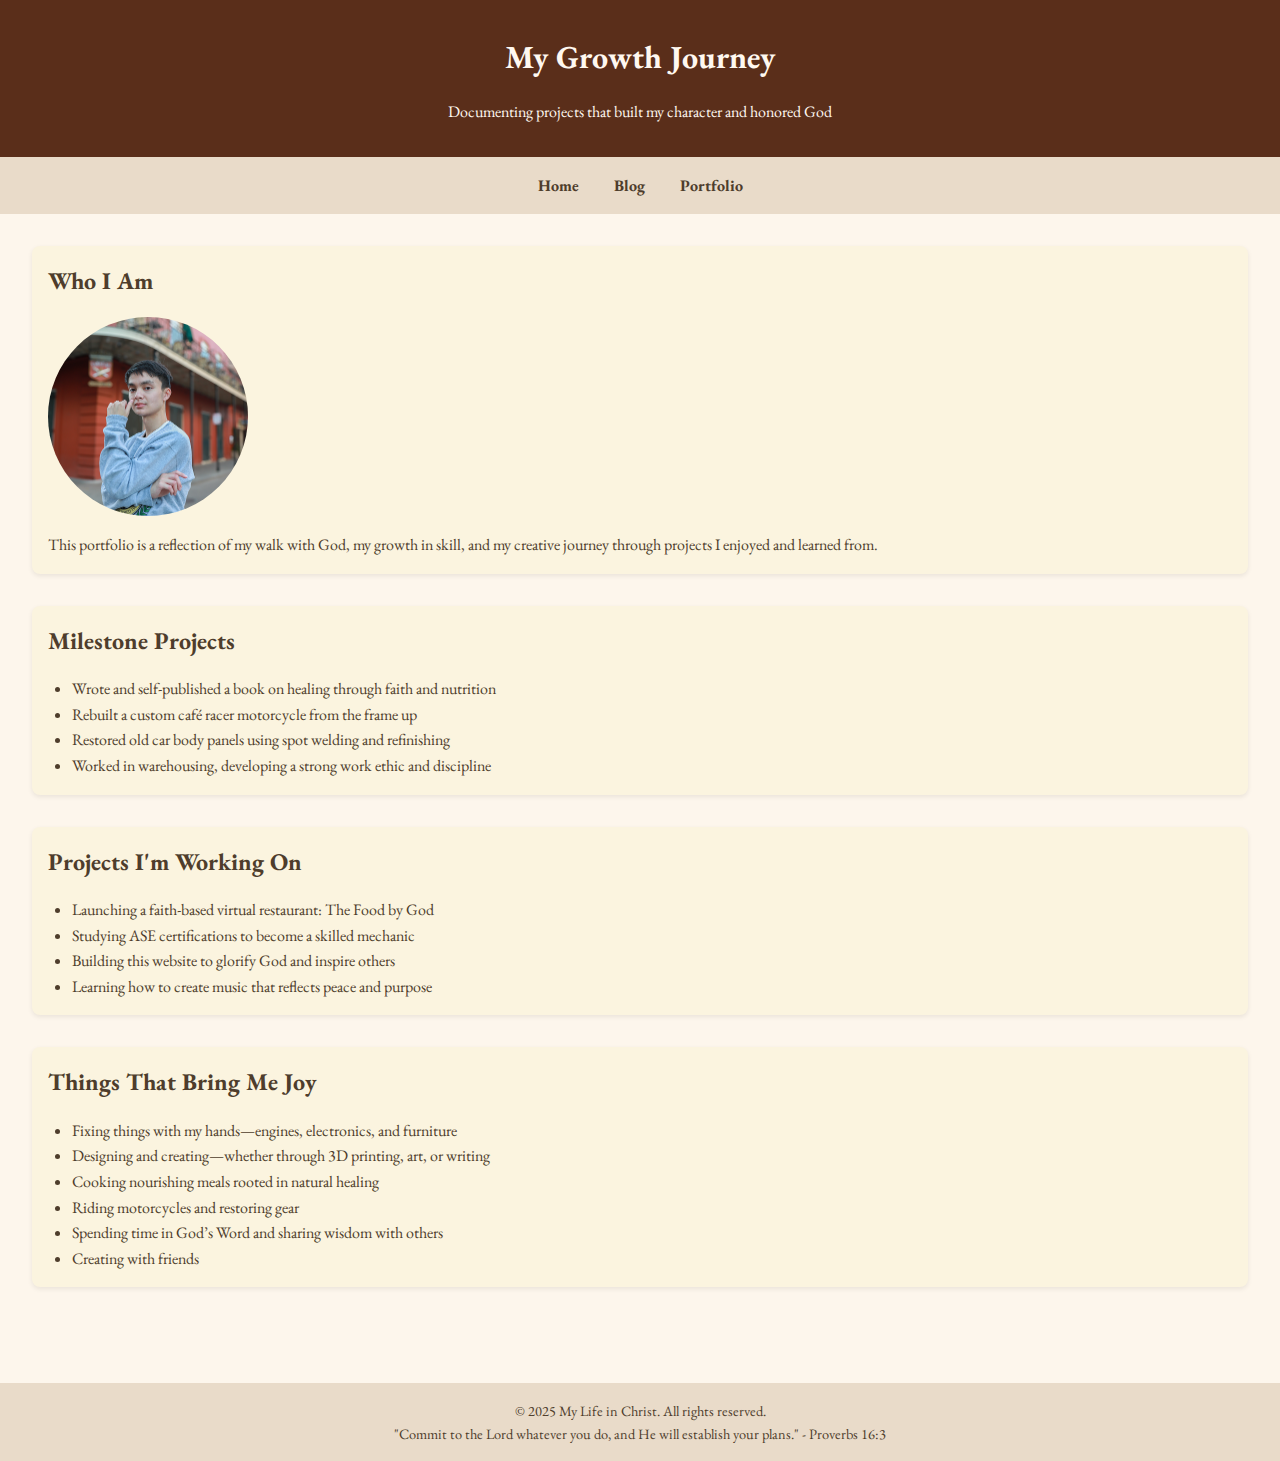
<file: index.html>
<!--
Welcome to your wholesome website project!
This version is focused on the PORTFOLIO page only.
This is your self-growth progression portfolio — showing what you've built, enjoyed, and learned.
Everything is clearly explained for a beginner to grow with it.
Now updated to be mobile-responsive for all mobile platforms.
-->

<!DOCTYPE html>
<html lang="en">

<head>
  <!-- This tells the browser what language and how to display the page -->
  <meta charset="UTF-8">
  <meta name="viewport" content="width=device-width, initial-scale=1.0">
  <title>My Growth Journey</title>

  <!-- Load EB Garamond font from Google Fonts -->
  <link href="https://fonts.googleapis.com/css2?family=EB+Garamond&display=swap" rel="stylesheet">

  <!-- Link to external CSS file for styling (load base styles) -->
  <link rel="stylesheet" href="style.css">

  <!-- Link to external CSS file for blog -->
  <link rel="stylesheet" href="blog.css">

  <!-- Responsive layout styling for all mobile platforms -->
  <style>
    img {
      max-width: 100%;
      height: auto;
    }

    @media (max-width: 1024px) {
      header,
      nav,
      main,
      footer {
        padding: 1rem;
      }

      nav a {
        display: inline-block;
        margin: 0.5rem;
        font-size: 1rem;
      }

      section {
        padding: 1rem;
      }

      h1 {
        font-size: 1.8rem;
      }

      h2 {
        font-size: 1.4rem;
      }

      p, li {
        font-size: 1rem;
      }

      img[alt="My Profile Picture"] {
        display: block;
        margin: 0 auto 1rem;
        width: 150px;
      }
    }

    @media (max-width: 480px) {
      h1 {
        font-size: 1.5rem;
      }

      h2 {
        font-size: 1.2rem;
      }

      nav a {
        display: block;
        margin: 0.3rem 0;
        font-size: 1rem;
      }

      p, li {
        font-size: 0.95rem;
      }
    }
  </style>
</head>

<body>
  <!-- This is the big title at the top of the page -->
  <header>
    <h1>My Growth Journey</h1>
    <p>Documenting projects that built my character and honored God</p>
  </header>

  <!-- This is the navigation bar to go to other pages later -->
  <nav>
    <a href="index.html">Home</a>
    <a href="blog.html">Blog</a>
    <a href="portfolio.html">Portfolio</a> <!-- We're on this page now -->
  </nav>

  <!-- This is the main area where all the portfolio content will live -->
  <main>
    <!-- SECTION 1: Who I Am -->
    <section id="intro">
      <h2>Who I Am</h2>
      <!-- Profile picture added below -->
      <img src="profile/profile.png" alt="My Profile Picture" style="max-width: 200px; border-radius: 50%; display: block; margin-bottom: 1rem;">
      <p>This portfolio is a reflection of my walk with God, my growth in skill, and my creative journey through projects I enjoyed and learned from.</p>
    </section>

    <!-- SECTION 2: Significant Projects that Got Me Here -->
    <section id="milestones">
      <h2>Milestone Projects</h2>
      <ul>
        <li>Wrote and self-published a book on healing through faith and nutrition</li>
        <li>Rebuilt a custom café racer motorcycle from the frame up</li>
        <li>Restored old car body panels using spot welding and refinishing</li>
        <li>Worked in warehousing, developing a strong work ethic and discipline</li>
      </ul>
    </section>

    <!-- SECTION 3: Current Personal Projects -->
    <section id="current-projects">
      <h2>Projects I'm Working On</h2>
      <ul>
        <li>Launching a faith-based virtual restaurant: The Food by God</li>
        <li>Studying ASE certifications to become a skilled mechanic</li>
        <li>Building this website to glorify God and inspire others</li>
        <li>Learning how to create music that reflects peace and purpose</li>
      </ul>
    </section>

    <!-- SECTION 4: Things I Enjoy Doing -->
    <section id="joy">
      <h2>Things That Bring Me Joy</h2>
      <ul>
        <li>Fixing things with my hands—engines, electronics, and furniture</li>
        <li>Designing and creating—whether through 3D printing, art, or writing</li>
        <li>Cooking nourishing meals rooted in natural healing</li>
        <li>Riding motorcycles and restoring gear</li>
        <li>Spending time in God’s Word and sharing wisdom with others</li>
        <li>Creating with friends</li>
      </ul>
    </section>
  </main>

  <!-- Footer with a Bible verse for encouragement -->
  <footer>
    <p>&copy; 2025 My Life in Christ. All rights reserved.</p>
    <p>"Commit to the Lord whatever you do, and He will establish your plans." - Proverbs 16:3</p>
  </footer>
</body>

</html>
</file>
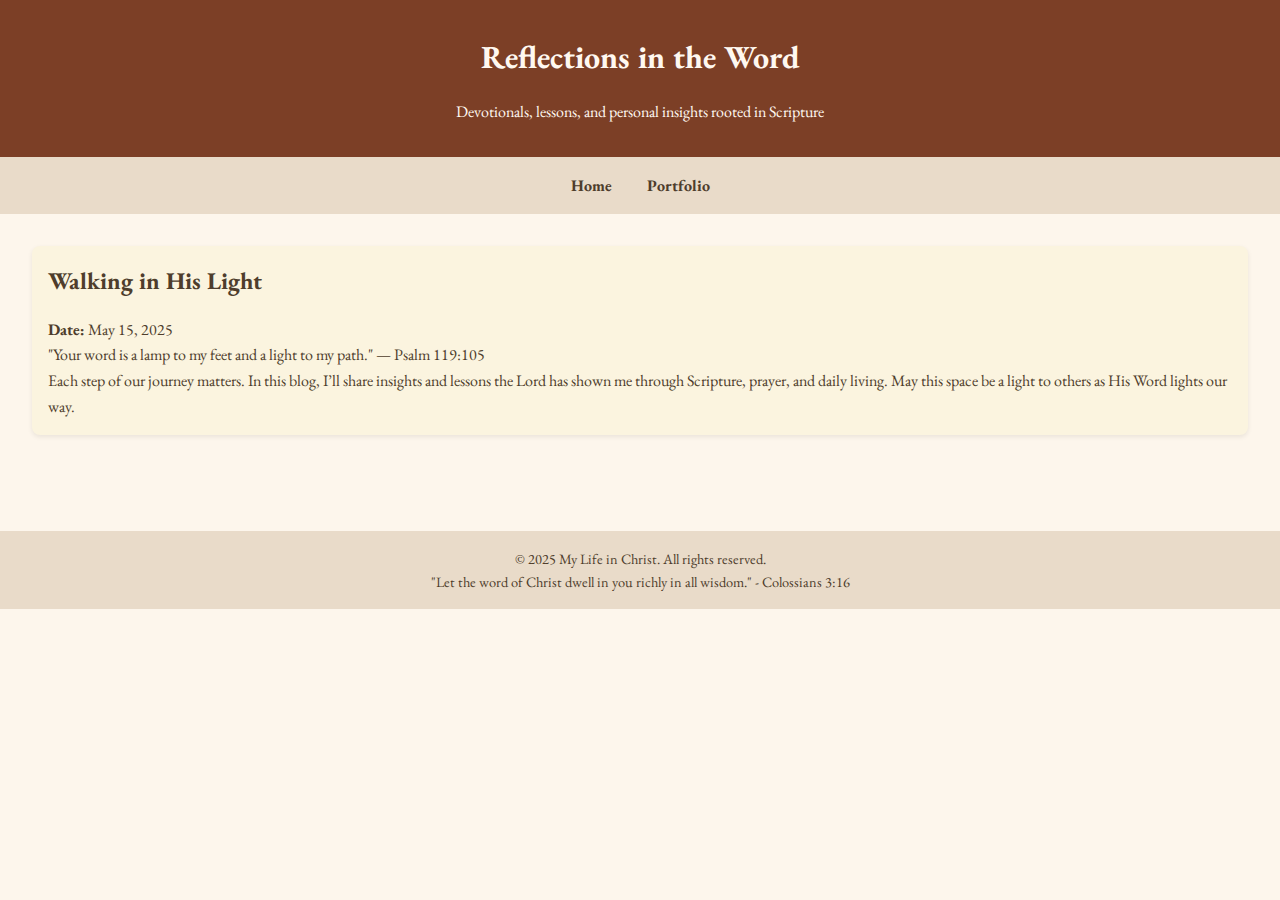
<file: blog.html>
<!--
Welcome to your wholesome website project!
This is the BLOG page.
It will hold devotionals, reflections, and encouraging words rooted in God's Word.
Formatting and styling match the portfolio for consistency.
-->

<!DOCTYPE html>
<html lang="en">

<head>
  <!-- This tells the browser what language and how to display the page -->
  <meta charset="UTF-8">
  <meta name="viewport" content="width=device-width, initial-scale=1.0">
  <title>Reflections in the Word</title>

  <!-- Load EB Garamond font from Google Fonts -->
  <link href="https://fonts.googleapis.com/css2?family=EB+Garamond&display=swap" rel="stylesheet">

  <!-- Link to external CSS file for styling -->
  <link rel="stylesheet" href="style.css">
</head>

<body>
  <!-- This is the big title at the top of the page -->
  <header>
    <h1>Reflections in the Word</h1>
    <p>Devotionals, lessons, and personal insights rooted in Scripture</p>
  </header>

  <!-- This is the navigation bar to go to other pages -->
  <nav>
    <a href="index.html">Home</a>
   <!-- <a href="blog.html">Blog</a>  We're on this page now -->
    <a href="portfolio.html">Portfolio</a>
  </nav>

  <!-- This is the main content area where blog posts will be added -->
  <main>
    <!-- Placeholder section for blog posts -->
    <section id="first-post">
      <h2>Walking in His Light</h2>
      <p><strong>Date:</strong> May 15, 2025</p>
      <p>
        "Your word is a lamp to my feet and a light to my path." — Psalm 119:105
      </p>
      <p>
        Each step of our journey matters. In this blog, I’ll share insights and lessons the Lord has shown me
        through Scripture, prayer, and daily living. May this space be a light to others as His Word lights our way.
      </p>
    </section>

    <!-- More blog posts can be added in new sections like this -->
    <!--
    <section id="second-post">
      <h2>Title of Your Next Blog Post</h2>
      <p><strong>Date:</strong> Month Day, Year</p>
      <p>
        Blog content here...
      </p>
    </section>
    -->
  </main>

  <!-- Footer with a Bible verse for encouragement -->
  <footer>
    <p>&copy; 2025 My Life in Christ. All rights reserved.</p>
    <p>"Let the word of Christ dwell in you richly in all wisdom." - Colossians 3:16</p>
  </footer>
</body>

</html>
</file>
<file: style.css>
/*
Welcome to your website's style sheet!
This file controls how everything *looks* — colors, spacing, fonts, etc.
We are using a warm, natural, rustic, and chapel-inspired theme to reflect the peace and beauty of God's house in the countryside.

Font: 'EB Garamond' applied site-wide for a classic, elegant look.
Color scheme: Earthy browns, parchment tan, rustic red, and soft linen.
*/

/* BASIC RESET */
* {
    margin: 0;
    padding: 0;
    box-sizing: border-box;
  }
  
  /* WHOLE PAGE */
  body {
    font-family: 'EB Garamond', serif;
    background-color: #fdf6ec; /* Soft parchment tan */
    color: #4e3d2c; /* Deep rustic brown */
    line-height: 1.6;
  }
  
  /* HEADER AREA */
  header {
    background-color: #7c3f26; /* Rustic chapel red */
    color: #fff8f0; /* Warm white */
    padding: 2rem;
    text-align: center;
  }
  
  /* NAVIGATION BAR */
  nav {
    background-color: #e9dbc9; /* Soft linen neutral */
    padding: 1rem;
    text-align: center;
  }
  
  nav a {
    color: #4e3d2c;
    text-decoration: none;
    margin: 0 1rem;
    font-weight: bold;
  }
  
  nav a:hover {
    text-decoration: underline;
  }
  
  /* MAIN CONTENT */
  main {
    padding: 2rem;
  }
  
  section {
    background-color: #fbf4df; /* Light parchment */
    margin-bottom: 2rem;
    padding: 1rem;
    border-radius: 8px;
    box-shadow: 0 2px 5px rgba(0, 0, 0, 0.08);
  }
  
  h1, h2 {
    font-family: 'EB Garamond', serif;
    margin-bottom: 1rem;
  }
  
  ul {
    list-style-type: disc;
    padding-left: 1.5rem;
  }
  
  /* FOOTER AREA */
  footer {
    text-align: center;
    padding: 1rem;
    background-color: #e9dbc9;
    color: #4e3d2c;
    font-size: 0.9rem;
    margin-top: 2rem;
  }
  
  /* RESPONSIVE DESIGN FOR ALL MOBILE PLATFORMS */
  img {
    max-width: 100%;
    height: auto;
  }
  
  @media (max-width: 1024px) {
    header,
    nav,
    main,
    footer {
      padding: 1rem;
    }
  
    nav a {
      display: inline-block;
      margin: 0.5rem;
      font-size: 1rem;
    }
  
    section {
      padding: 1rem;
    }
  
    h1 {
      font-size: 1.8rem;
    }
  
    h2 {
      font-size: 1.4rem;
    }
  
    p, li {
      font-size: 1rem;
    }
  
    img[alt="My Profile Picture"] {
      display: block;
      margin: 0 auto 1rem;
      width: 150px;
    }
  }
  
  @media (max-width: 768px) {
    h1 {
      font-size: 1.5rem;
    }
  
    h2 {
      font-size: 1.3rem;
    }
  
    nav a {
      display: block;
      margin: 0.5rem 0;
    }
  
    p, li {
      font-size: 0.95rem;
    }
  
    main {
      padding: 1rem;
    }
  }
  
  @media (max-width: 480px) {
    h1 {
      font-size: 1.3rem;
    }
  
    h2 {
      font-size: 1.1rem;
    }
  
    nav a {
      font-size: 0.95rem;
    }
  
    p, li {
      font-size: 0.9rem;
    }
  
    img[alt="My Profile Picture"] {
      width: 120px;
    }
  }
</file>
<file: blog.css>
/*
This is blog.css — styling specifically for the BLOG page of your site.
It extends and customizes the base style.css while maintaining the warm, rustic, and God-honoring feel.
*/

/* Blog-specific header adjustments */
header {
    background-color: #5a2e1a; /* Slightly deeper red for spiritual tone */
  }
  
  /* Blog post layout */
  #first-post, section[id^="post"] {
    background-color: #fffaf0; /* Soft warm cream */
    padding: 1.5rem;
    border-left: 4px solid #7c3f26; /* Accent border for blog style */
    margin-bottom: 2rem;
  }
  
  #first-post h2,
  section[id^="post"] h2 {
    color: #4e3d2c;
    margin-top: 0;
  }
  
  #first-post p,
  section[id^="post"] p {
    font-size: 1.05rem;
    line-height: 1.8;
  }
  
  /* Optional quote block style */
  blockquote {
    font-style: italic;
    background-color: #f6eddb;
    padding: 1rem;
    border-left: 3px solid #c89f7d;
    margin: 1.5rem 0;
    color: #3e2f23;
  }
  
  /* Responsive tweaks if needed */
  @media (max-width: 768px) {
    #first-post, section[id^="post"] {
      padding: 1rem;
      font-size: 1rem;
    }
  
    blockquote {
      font-size: 0.95rem;
    }
  }
</file>
